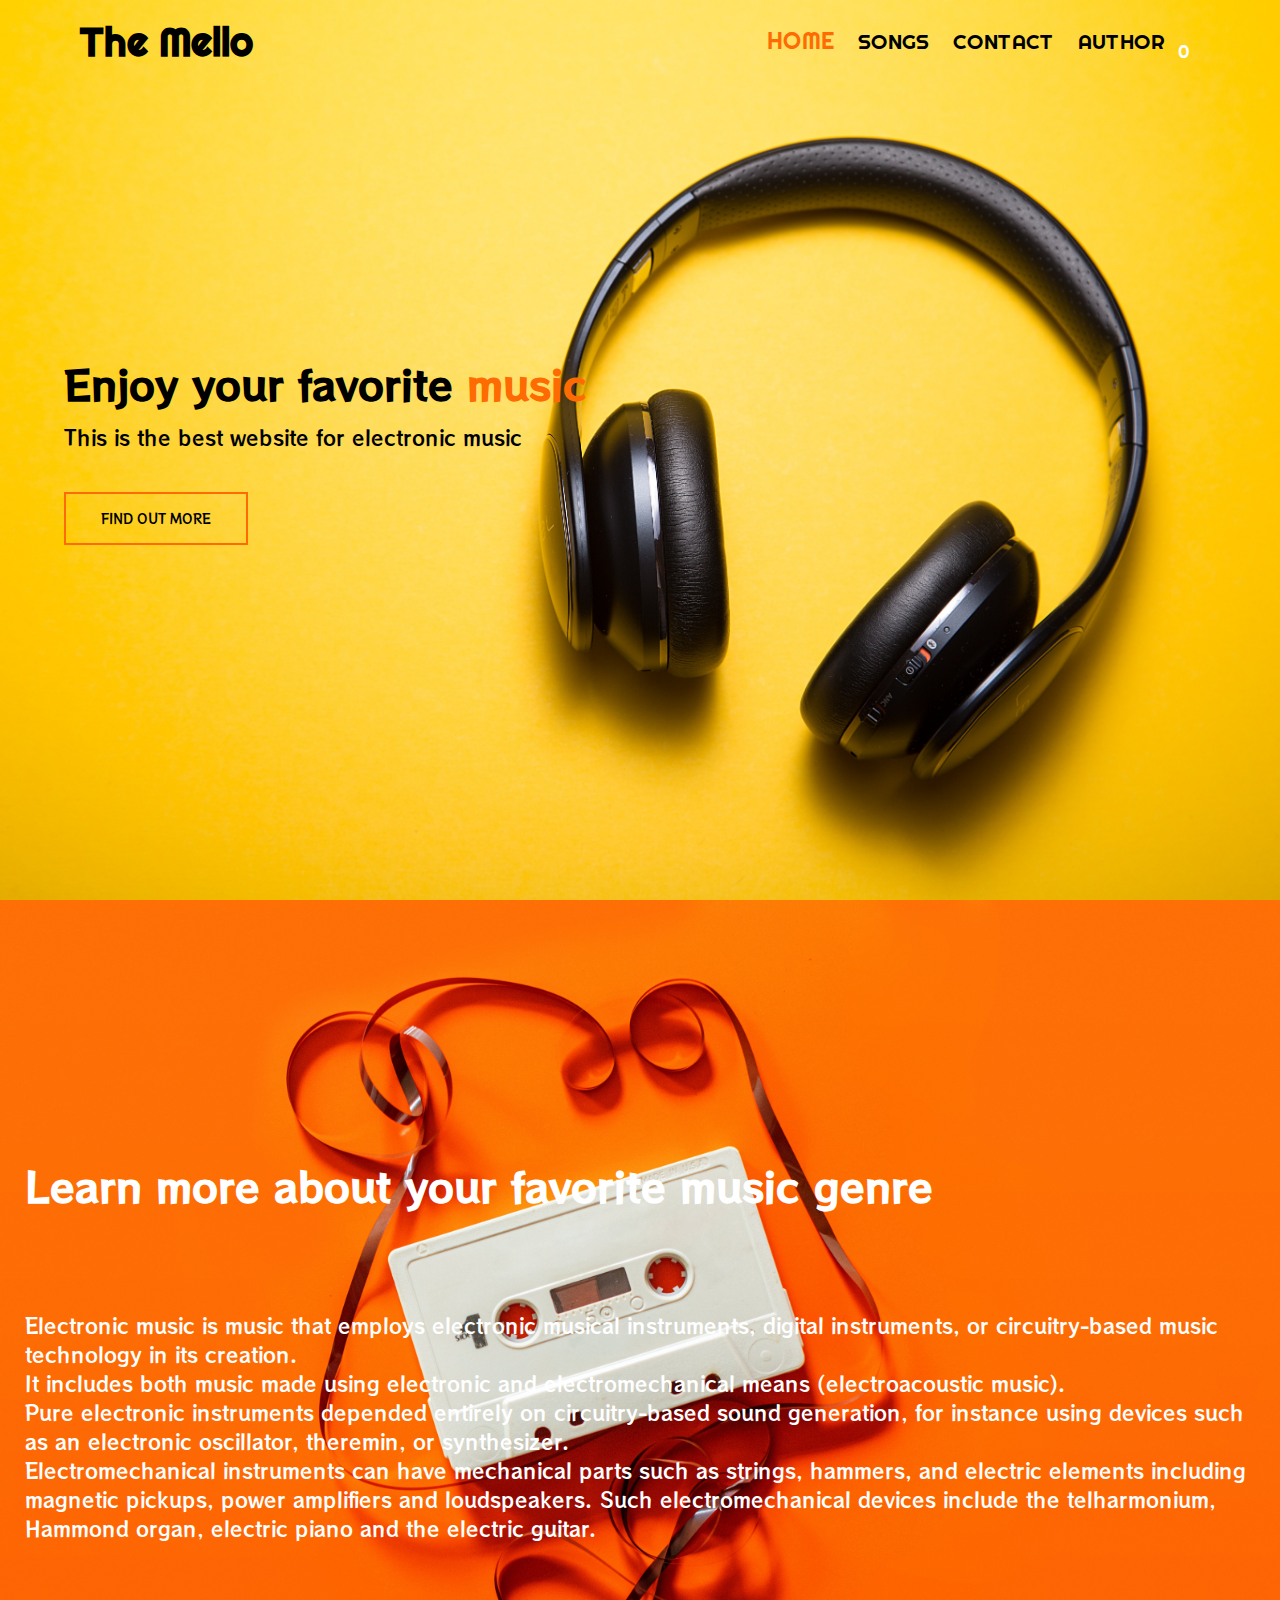
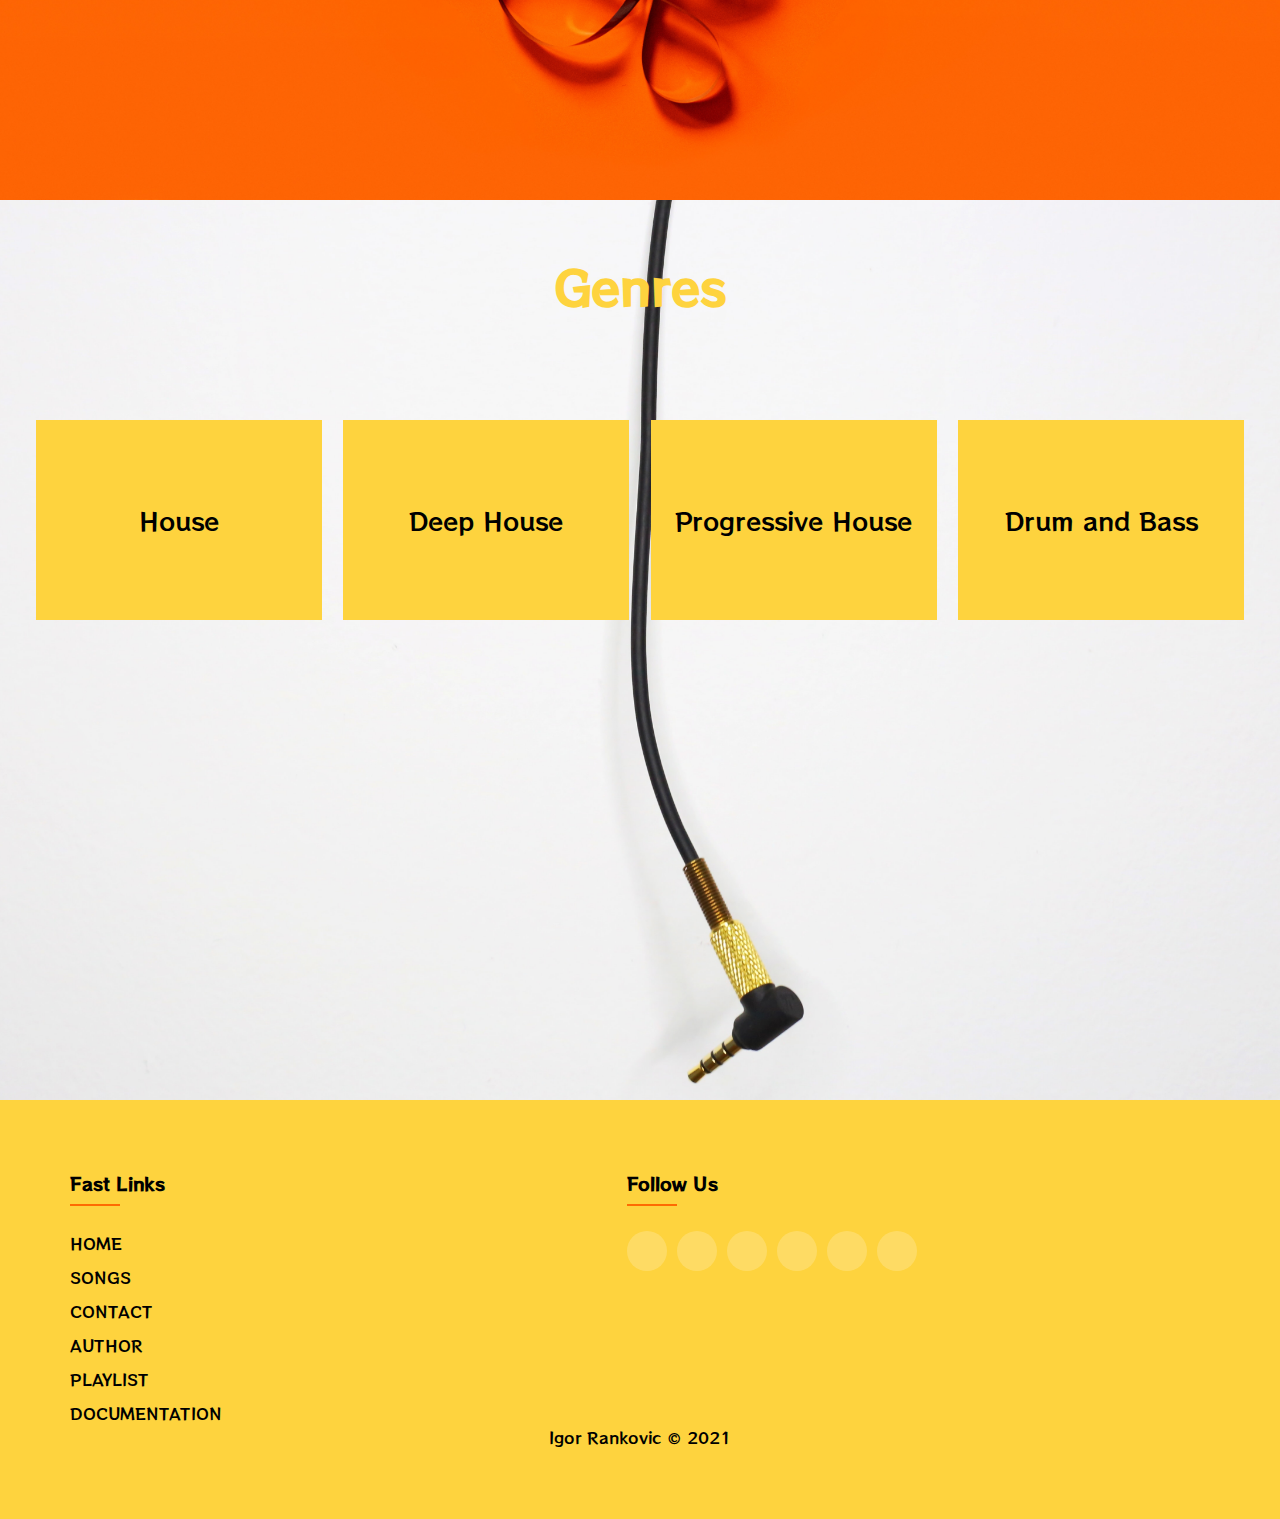
<file: index.html>
<!DOCTYPE html>
<html lang="en">
<head>
    <meta charset="UTF-8">
    <meta http-equiv="X-UA-Compatible" content="IE=edge">
    <meta name="viewport" content="width=device-width, initial-scale=1.0">
    <meta name="keywords" content="web design, web programming, visoka ict, igor rankovic, mello, music, genres">
    <meta name="description" content="Website about electronic music">
    <meta name="author" content="mailto:igor.rankovic.50.14@ict.edu.rs">
    <meta name="copyright" content="Igor Rankovic @ 2021." />
    <title>Mello | Home</title>
    <link rel="stylesheet" href="https://use.fontawesome.com/releases/v5.15.1/css/all.css" integrity="sha384-vp86vTRFVJgpjF9jiIGPEEqYqlDwgyBgEF109VFjmqGmIY/Y4HV4d3Gp2irVfcrp" crossorigin="anonymous">
    <link rel="preconnect" href="https://fonts.gstatic.com">
    <link rel="shortcut icon" href="assets/img/note.ico" type="image/x-icon">
    <link href="https://fonts.googleapis.com/css2?family=RocknRoll+One&display=swap" rel="stylesheet">
    <link rel="stylesheet" href="assets/css/style.css">
</head>
<body>
    <!-- Header starts -->
    <header class="header">
        <nav>
            <h1><a href="index.html"><i class="fas fa-headphones org"></i> The Mello</a></h1>
            <ul class="nav-links" id="navLinks">
                <!-- Dinamicki ispis navigacionog menija is json-a -->
            </ul>
            <div class="burger">
                <span class="line line1"></span>
                <span class="line line2"></span>
                <span class="line line3"></span>
            </div>
        </nav>
    </header>
    <!-- Header ends -->
    
    <main>
        <!-- Section cover starts -->
        <section class="cover">
            <div class="text-box">
                <h1>Enjoy your favorite <span class="org">music</span></h1>
                <p>This is the best website for electronic music</p>
                <a href="" class="find-btn">Find out more</a>
            </div>
        </section>
        <!-- Section cover ends -->

        <!-- Section about starts -->
        <section class="about background-img">
            <div class="container">
                <a href="" class="explore-btn"><h1>Learn more about your favorite music genre</h1></a><br><br><br><br>
                <p>Electronic music is music that employs electronic musical instruments, digital instruments, or circuitry-based music technology in its creation. </p>
                <p>It includes both music made using electronic and electromechanical means (electroacoustic music). </p>
                <p>Pure electronic instruments depended entirely on circuitry-based sound generation, for instance using devices such as an electronic oscillator, theremin, or synthesizer. </p>
                <p>Electromechanical instruments can have mechanical parts such as strings, hammers, and electric elements including magnetic pickups, power amplifiers and loudspeakers. 
                    Such electromechanical devices include the telharmonium, Hammond organ, electric piano and the electric guitar.</p>
            </div>
        </section>
        <!-- Section about ends -->

        <!-- Section genres starts -->
        <section class="genres background-img">
            <div class="container">
            <div class="naslov"><h1>Genres</h1></div>
               <div class="genres-wrapper">
                    <!-- Dinamicki ispis blokova sa nazivima zanrova iz json-a -->
               </div>
               <div class="genres-description">
                    <!-- Dinamicki ispis opisa zanrova iz json-a -->
                </div>
            </div>
        </section>
        <!-- Section genres ends -->
    </main>

    <!-- Footer starts -->
    <footer class="footer">
        <div class="wrapper">
            <div class="row">
                <div class="footer-col">
                    <h4>Fast links</h4>
                    <ul id="footer-nav">
                       <!-- Dinamicki ispis navigacionog menija is json-a -->
                    </ul>
                </div>
                <div class="footer-col">
                    <h4>Follow us</h4>
                    <ul class="social-links">
                        <!-- Dinamicki ispis menija iz json-a sa likovima ka socijalnim mrezama  -->
                    </ul>
                </div>
            </div>
        </div>
        <p>Igor Rankovic &copy; 2021</p>
    </footer>
    <!-- Footer ends -->
    <div class="back-to-top">
        <i class="fas fa-arrow-up"></i>
    </div>



    <script src="https://code.jquery.com/jquery-3.6.0.min.js" integrity="sha256-/xUj+3OJU5yExlq6GSYGSHk7tPXikynS7ogEvDej/m4=" crossorigin="anonymous"></script>
    <script src="assets/js/main.js"></script>
</body>
</html>
</file>
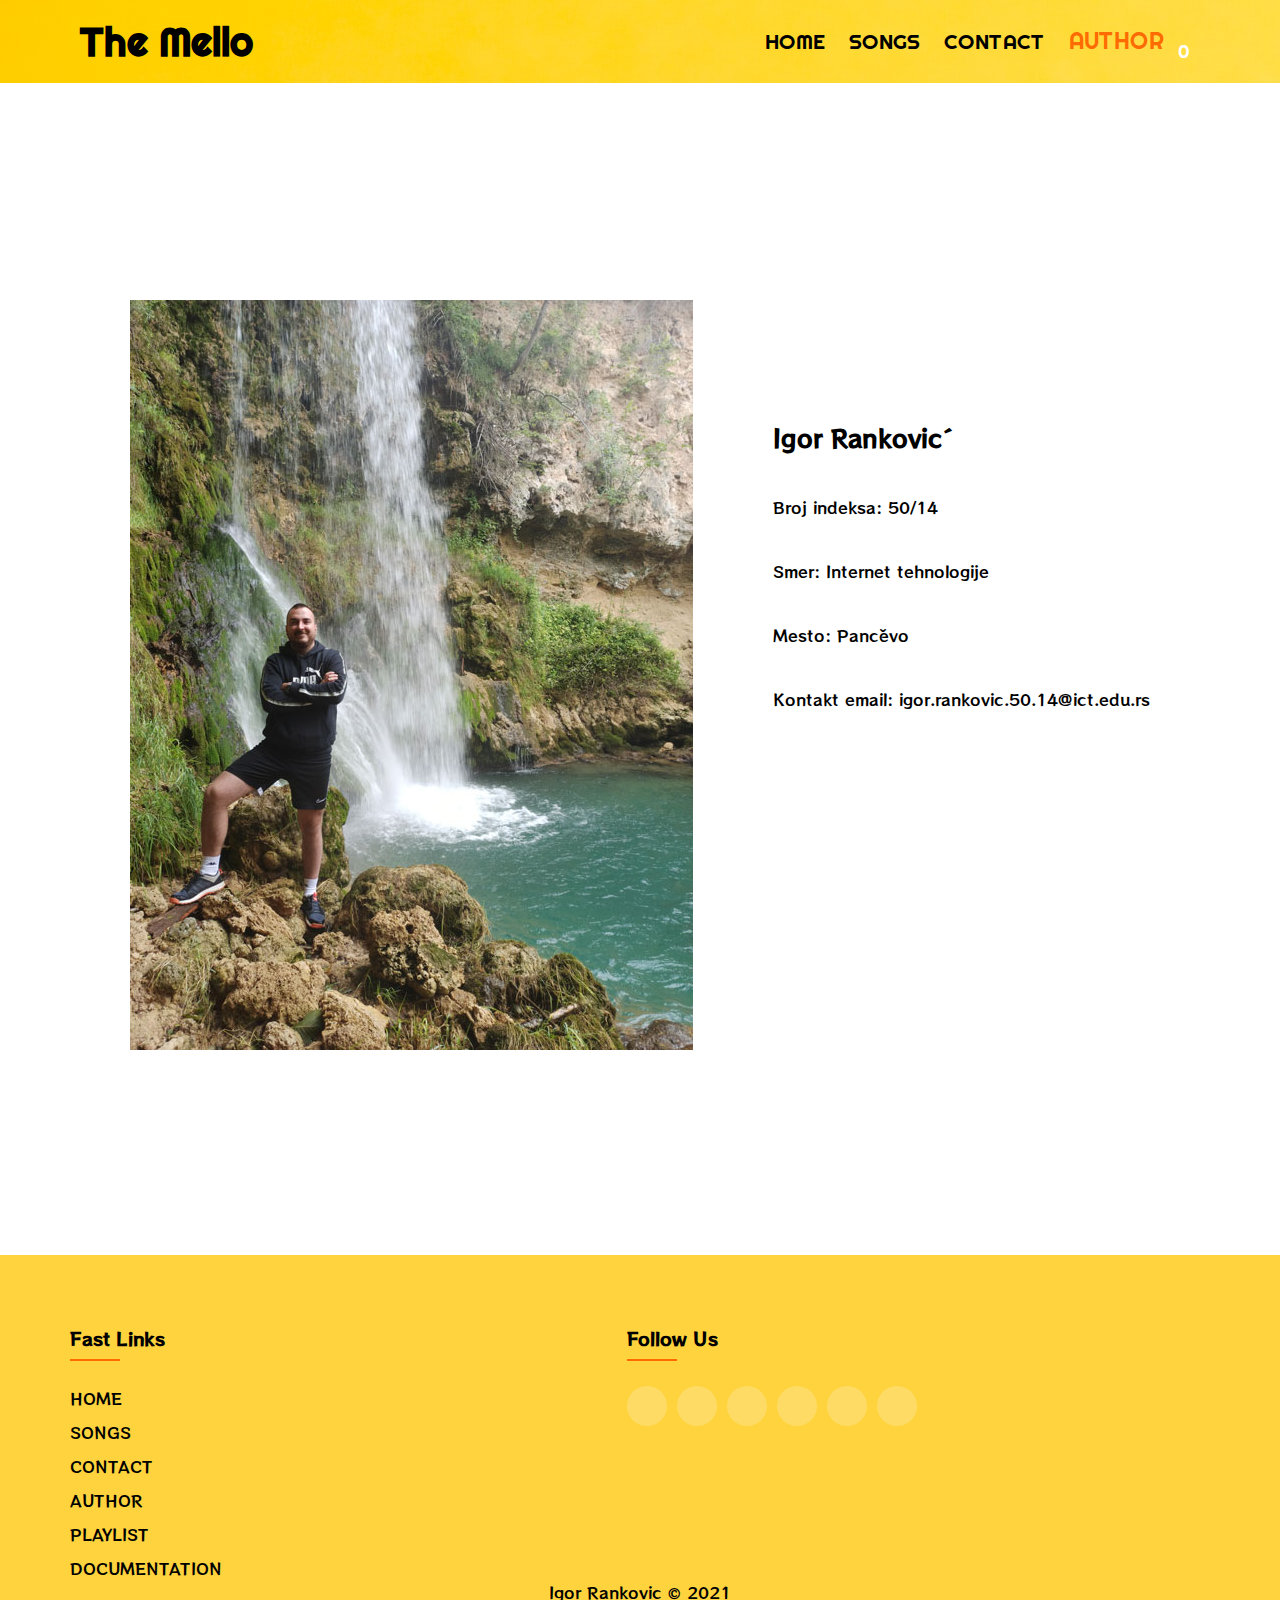
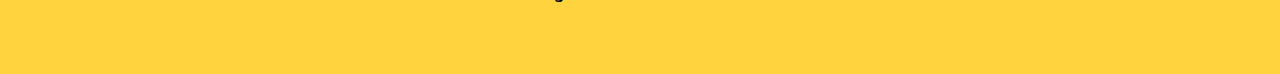
<file: author.html>
<!DOCTYPE html>
<html lang="en">
<head>
    <meta charset="UTF-8">
    <meta http-equiv="X-UA-Compatible" content="IE=edge">
    <meta name="keywords" content="visoka ict, igor rankovic, author, pancevo">
    <meta name="description" content="Igor Rankovic is junior developer in developing">
    <meta name="description" content="Contact us">
    <meta name="author" content="mailto:igor.rankovic.50.14@ict.edu.rs">
    <meta name="copyright" content="Igor Rankovic @ 2021." />
    <title>Mello | Author</title>
    <link rel="stylesheet" href="https://use.fontawesome.com/releases/v5.15.1/css/all.css" integrity="sha384-vp86vTRFVJgpjF9jiIGPEEqYqlDwgyBgEF109VFjmqGmIY/Y4HV4d3Gp2irVfcrp" crossorigin="anonymous">
    <link rel="preconnect" href="https://fonts.gstatic.com">
    <link rel="shortcut icon" href="assets/img/note.ico" type="image/x-icon">
    <link href="https://fonts.googleapis.com/css2?family=RocknRoll+One&display=swap" rel="stylesheet">
    <link rel="stylesheet" href="assets/css/style.css">
</head>
<body>
    <!-- Header starts -->
    <header class="header slika">
        <nav>
            <h1><a href="index.html"><i class="fas fa-headphones org"></i> The Mello</a></h1>
            <ul class="nav-links" id="navLinks">
               <!-- Dinamicki ispis navigacionog menija is json-a -->
            </ul>
            <div class="burger">
                <span class="line line1"></span>
                <span class="line line2"></span>
                <span class="line line3"></span>
            </div>
        </nav>
    </header>
    <!-- Header ends -->

    <main>
        <!-- Section author starts -->
        <section class="author container">
            <aside>
                <img src="assets/img/author.jpg" alt="author">
            </aside>
            <div class="about-author">
                <h2 class="pading">Igor Ranković</h2>
                <p class="pading">Broj indeksa: 50/14</p>
                <p class="pading">Smer: Internet tehnologije</p>
                <p class="pading">Mesto: Pančevo</p>
                <p class="pading">Kontakt email: igor.rankovic.50.14@ict.edu.rs</p>
            </div>
        </section>
        <!-- Section author ends -->
    </main>

    <!-- Footer starts -->
    <footer class="footer">
        <div class="wrapper">
            <div class="row">
                <div class="footer-col">
                    <h4>Fast links</h4>
                    <ul id="footer-nav">
                        <!-- Dinamicki ispis navigacionog menija is json-a -->
                    </ul>
                </div>
                <div class="footer-col">
                    <h4>Follow us</h4>
                    <ul class="social-links">
                        <!-- Dinamicki ispis menija iz json-a sa likovima ka socijalnim mrezama  -->
                    </ul>
                </div>
            </div>
        </div>
        <p>Igor Rankovic &copy; 2021</p>
    </footer>
    <!-- Footer ends -->
    <div class="back-to-top">
        <i class="fas fa-arrow-up"></i>
    </div>



    <script src="https://code.jquery.com/jquery-3.6.0.min.js" integrity="sha256-/xUj+3OJU5yExlq6GSYGSHk7tPXikynS7ogEvDej/m4=" crossorigin="anonymous"></script>
    <script src="assets/js/main.js"></script>
</body>
</html>
</file>
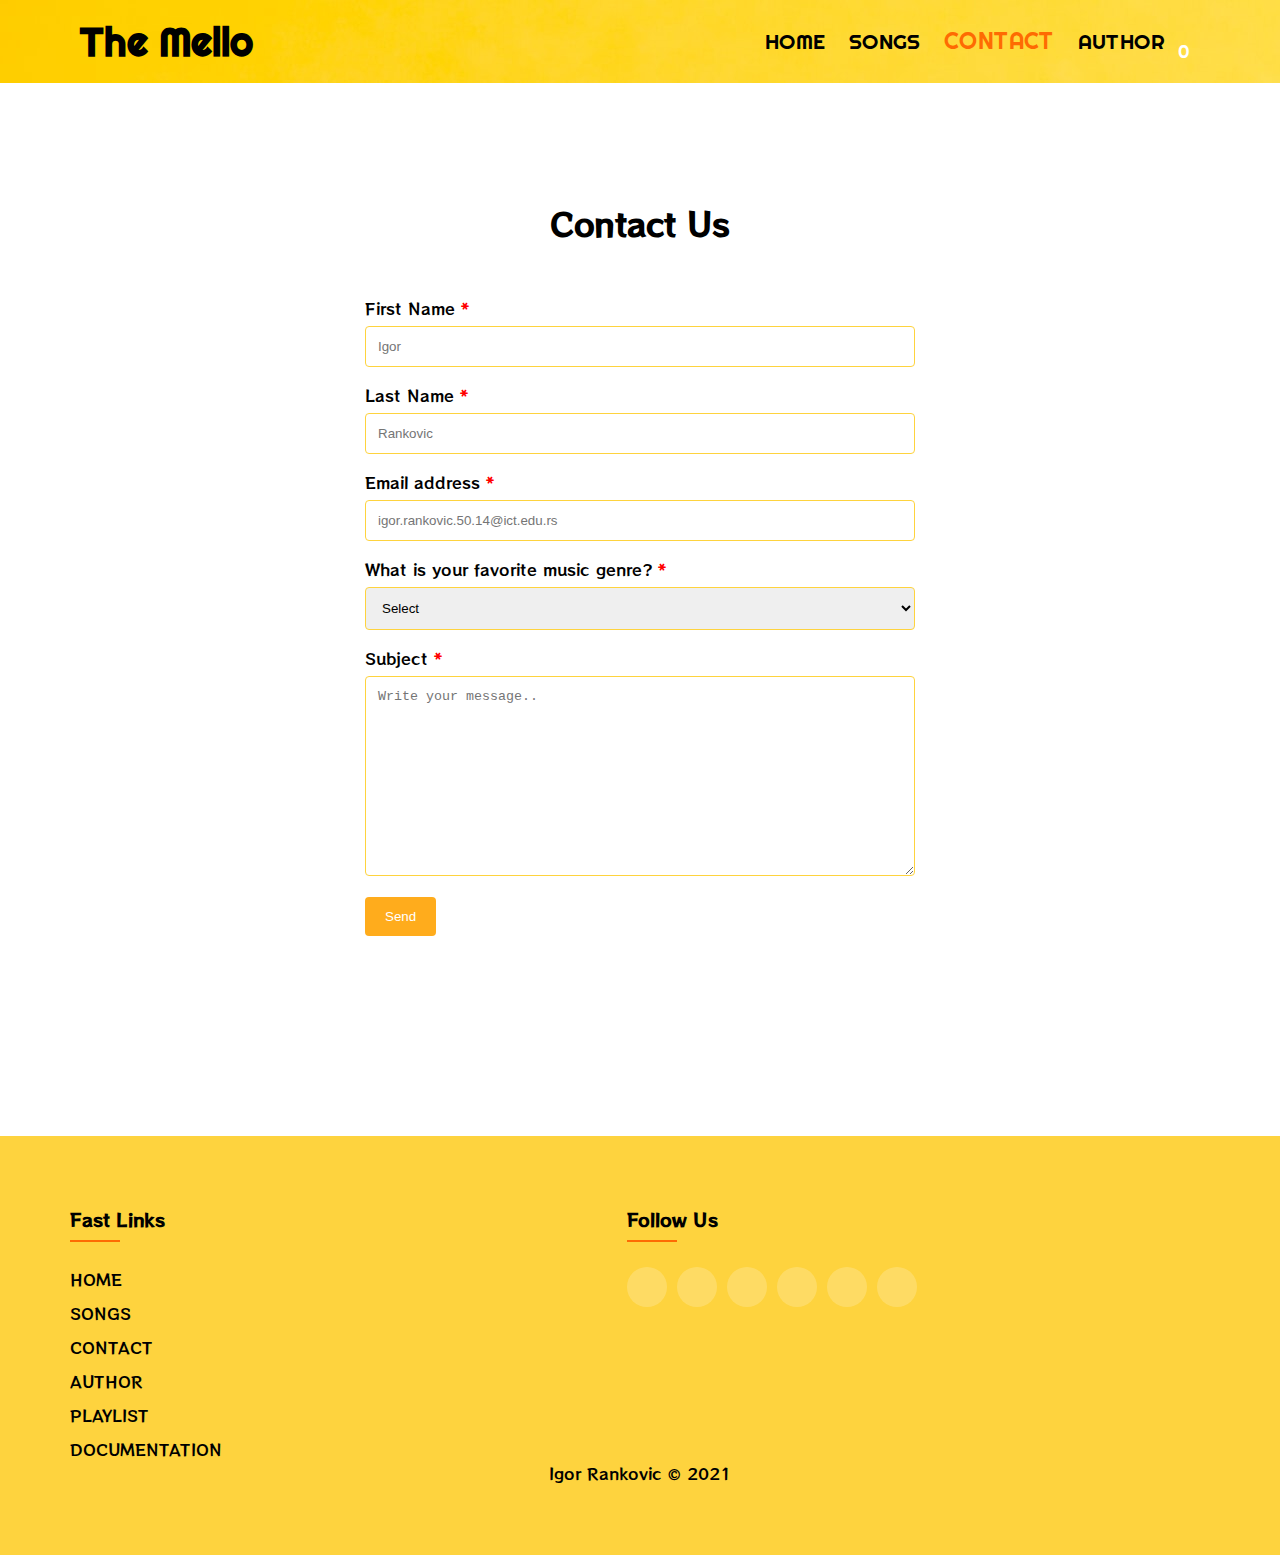
<file: contact.html>
<!DOCTYPE html>
<html lang="en">
<head>
    <meta charset="UTF-8">
    <meta http-equiv="X-UA-Compatible" content="IE=edge">
    <meta name="viewport" content="width=device-width, initial-scale=1.0">
    <meta name="keywords" content="contact, mello, email, igor rankovic">
    <meta name="description" content="Contact us">
    <meta name="author" content="mailto:igor.rankovic.50.14@ict.edu.rs">
    <meta name="copyright" content="Igor Rankovic @ 2021." />
    <title>Mello | Contact</title>
    <link rel="stylesheet" href="https://use.fontawesome.com/releases/v5.15.1/css/all.css" integrity="sha384-vp86vTRFVJgpjF9jiIGPEEqYqlDwgyBgEF109VFjmqGmIY/Y4HV4d3Gp2irVfcrp" crossorigin="anonymous">
    <link rel="preconnect" href="https://fonts.gstatic.com">
    <link rel="shortcut icon" href="assets/img/note.ico" type="image/x-icon">
    <link href="https://fonts.googleapis.com/css2?family=RocknRoll+One&display=swap" rel="stylesheet">
    <link rel="stylesheet" href="assets/css/style.css">
</head>
<body>
    <!-- Header starts -->
    <header class="header slika">
        <nav>
            <h1><a href="index.html"><i class="fas fa-headphones org"></i> The Mello</a></h1>
            <ul class="nav-links" id="navLinks">
                <!-- Dinamicki ispis navigacionog menija is json-a -->
            </ul>
            <div class="burger">
                <span class="line line1"></span>
                <span class="line line2"></span>
                <span class="line line3"></span>
            </div>
        </nav>
    </header>
    <!-- Header ends -->
    
    <main>
        <!-- Section contact starts -->
        <section class="contact">
            <h1>Contact Us</h1>
         <div class="container">
             <form action="">
           
               <label for="fname">First Name</label><span class="red"> *</span>
               <input type="text" id="tbIme" name="tbIme" placeholder="Igor">
           
               <label for="lname">Last Name</label><span class="red"> *</span>
               <input type="text" id="tbPrezime" name="tbPrezime" placeholder="Rankovic">
 
               <label for="lname">Email address</label><span class="red"> *</span>
               <input type="email" id="tbEmail" name="tbEmail" placeholder="igor.rankovic.50.14@ict.edu.rs">
           
               <label for="ddlAnketa">What is your favorite music genre?</label><span class="red"> *</span>
               <select id="ddlAnketa" name="anketa">
                 <option value="0">Select</option>
                 <option value="house">House</option>
                 <option value="deepHouse">Deep House</option>
                 <option value="progressive">Progressive House</option>
                 <option value="dnb">Drum and Bass</option>
               </select>
           
               <label for="taPoruka">Subject</label><span class="red"> *</span>
               <textarea id="taPoruka" name="poruka" placeholder="Write your message.."></textarea>
           
               <input type="button" id="btnSend" value="Send">
             </form>
             <span class="success hide">Your message has been send</span>
           </div> 
        </section>
        <!-- Section contact ends -->
    </main>

    <!-- Footer starts -->
    <footer class="footer">
        <div class="wrapper">
            <div class="row">
                <div class="footer-col">
                    <h4>Fast links</h4>
                    <ul id="footer-nav">
                        <!-- Dinamicki ispis navigacionog menija is json-a -->
                    </ul>
                </div>
                <div class="footer-col">
                    <h4>Follow us</h4>
                    <ul class="social-links">
                        <!-- Dinamicki ispis menija iz json-a sa likovima ka socijalnim mrezama  -->
                    </ul>
                </div>
            </div>
        </div>
        <p>Igor Rankovic &copy; 2021</p>
    </footer>
    <!-- Footer ends -->
    <div class="back-to-top">
        <i class="fas fa-arrow-up"></i>
    </div>



    <script src="https://code.jquery.com/jquery-3.6.0.min.js" integrity="sha256-/xUj+3OJU5yExlq6GSYGSHk7tPXikynS7ogEvDej/m4=" crossorigin="anonymous"></script>
    <script src="assets/js/main.js"></script>
</body>
</html>
</file>
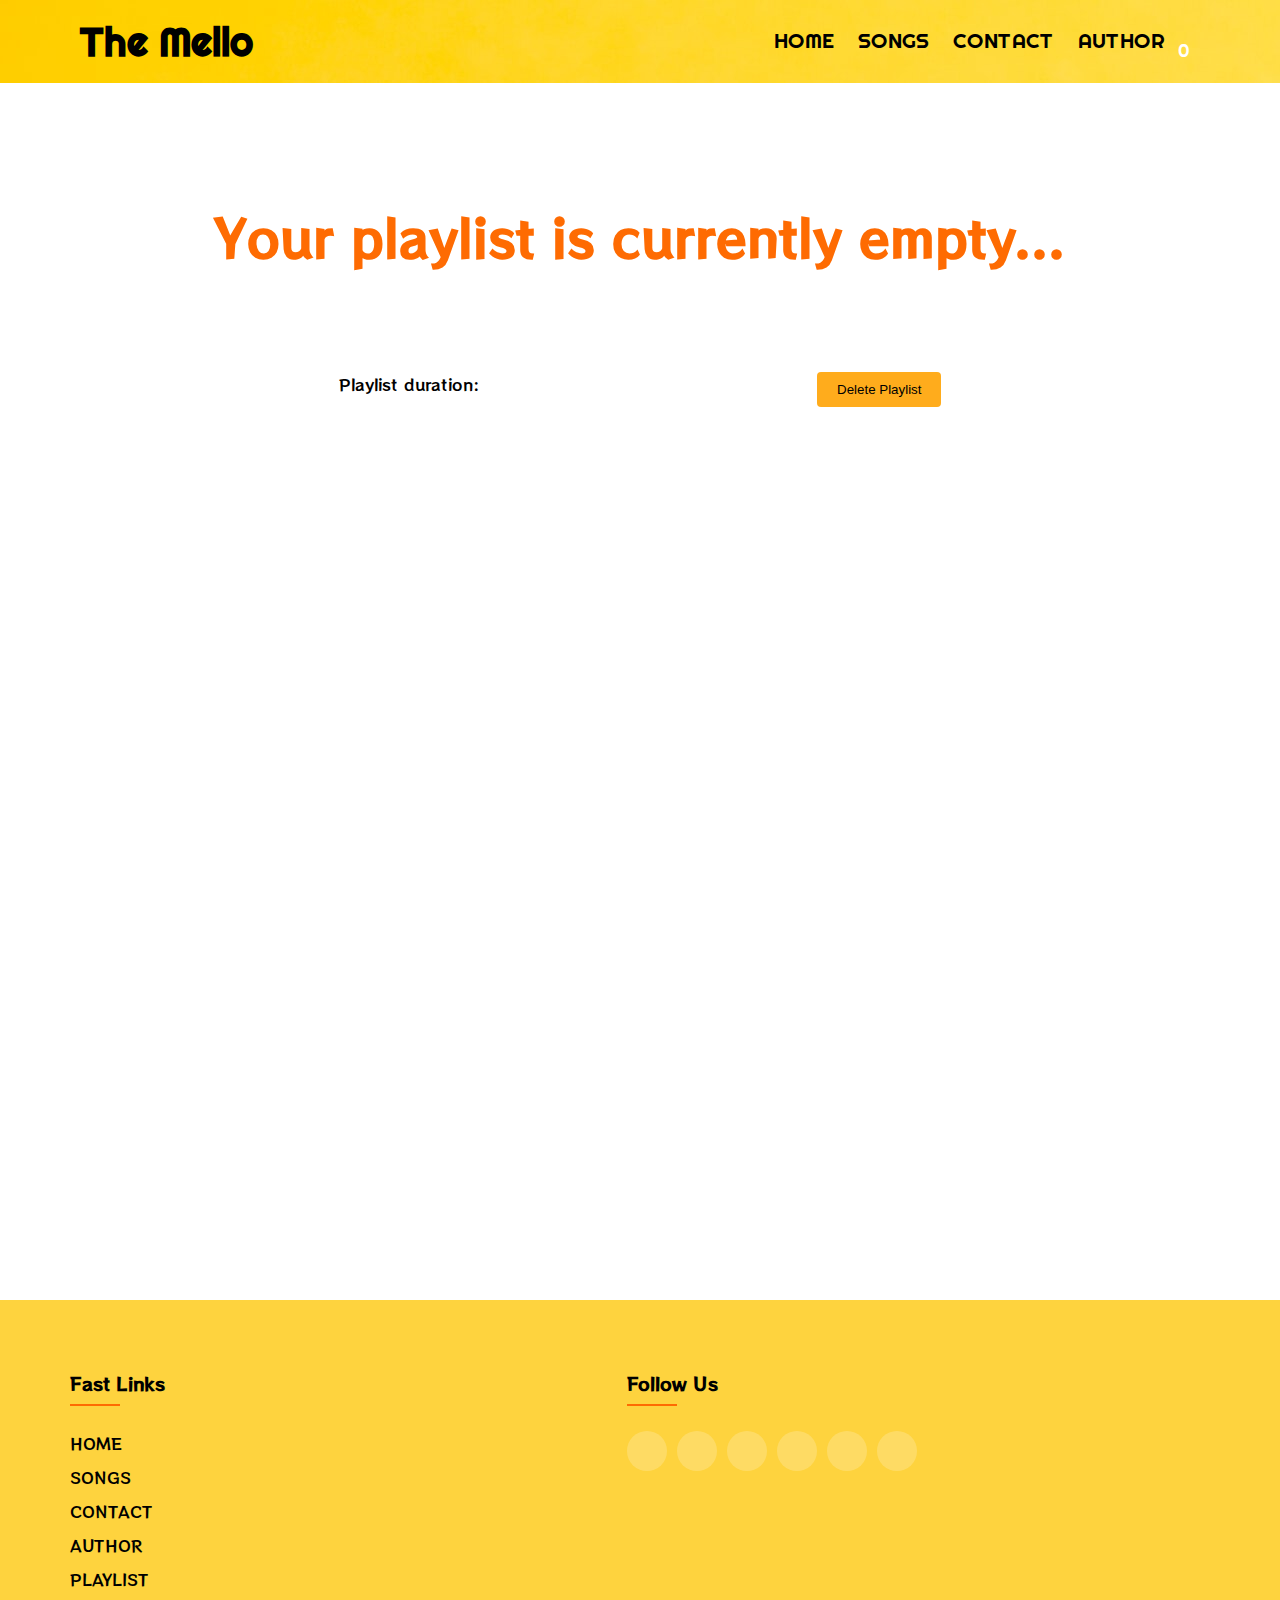
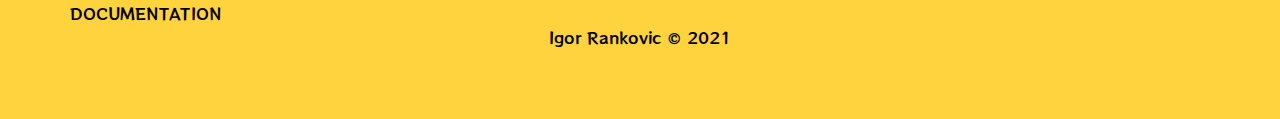
<file: playlist.html>
<!DOCTYPE html>
<html lang="en">
<head>
    <meta charset="UTF-8">
    <meta http-equiv="X-UA-Compatible" content="IE=edge">
    <meta name="keywords" content="music, play, playlist, the mello, songs, enjoy">
    <meta name="description" content="Enjoy in your favorite playlist">
    <meta name="author" content="mailto:igor.rankovic.50.14@ict.edu.rs">
    <meta name="copyright" content="Igor Rankovic @ 2021." />
    <title>Mello | Playlist</title>
    <link rel="stylesheet" href="https://use.fontawesome.com/releases/v5.15.1/css/all.css" integrity="sha384-vp86vTRFVJgpjF9jiIGPEEqYqlDwgyBgEF109VFjmqGmIY/Y4HV4d3Gp2irVfcrp" crossorigin="anonymous">
    <link rel="preconnect" href="https://fonts.gstatic.com">
    <link rel="shortcut icon" href="assets/img/note.ico" type="image/x-icon">
    <link href="https://fonts.googleapis.com/css2?family=RocknRoll+One&display=swap" rel="stylesheet">
    <link rel="stylesheet" href="assets/css/style.css">
</head>
<body>
    <!-- Header starts -->
    <header class="header slika">
        <nav>
            <h1><a href="index.html"><i class="fas fa-headphones org"></i> The Mello</a></h1>
            <ul class="nav-links" id="navLinks">
                <!-- Dinamicki ispis navigacionog menija is json-a -->
            </ul>
            <div class="burger">
                <span class="line line1"></span>
                <span class="line line2"></span>
                <span class="line line3"></span>
            </div>
        </nav>
    </header>
    <!-- Header ends -->
    
    <main>
        <!-- Section playlist starts -->
        <section class="playlist container">
            <div class="headline">
                
            </div>
            <div class="duration">
                <p>Playlist duration: <span id="dur"></span> </p>
                <input type="button" id="delete-playlist" value="Delete Playlist">
            </div>
            <ul id="playlist">
               <!-- Dinamicki ispis pesama iz LocalStorage-a koje su izabrane na stranici songs.html -->
            </ul>
            </div>
        </section>
        <!-- Section playlist ends -->
    </main>

    <!-- Footer starts -->
    <footer class="footer">
        <div class="wrapper">
            <div class="row">
                <div class="footer-col">
                    <h4>Fast links</h4>
                    <ul id="footer-nav">
                        <!-- Dinamicki ispis navigacionog menija is json-a -->
                    </ul>
                </div>
                <div class="footer-col">
                    <h4>Follow us</h4>
                    <ul class="social-links">
                       <!-- Dinamicki ispis menija iz json-a sa likovima ka socijalnim mrezama  -->
                    </ul>
                </div>
            </div>
        </div>
        <p>Igor Rankovic &copy; 2021</p>
    </footer>
    <!-- Footer ends -->
    <div class="back-to-top">
        <i class="fas fa-arrow-up"></i>
    </div>



    <script src="https://code.jquery.com/jquery-3.6.0.min.js" integrity="sha256-/xUj+3OJU5yExlq6GSYGSHk7tPXikynS7ogEvDej/m4=" crossorigin="anonymous"></script>
    <script src="assets/js/main.js"></script>
</body>
</html>
</file>
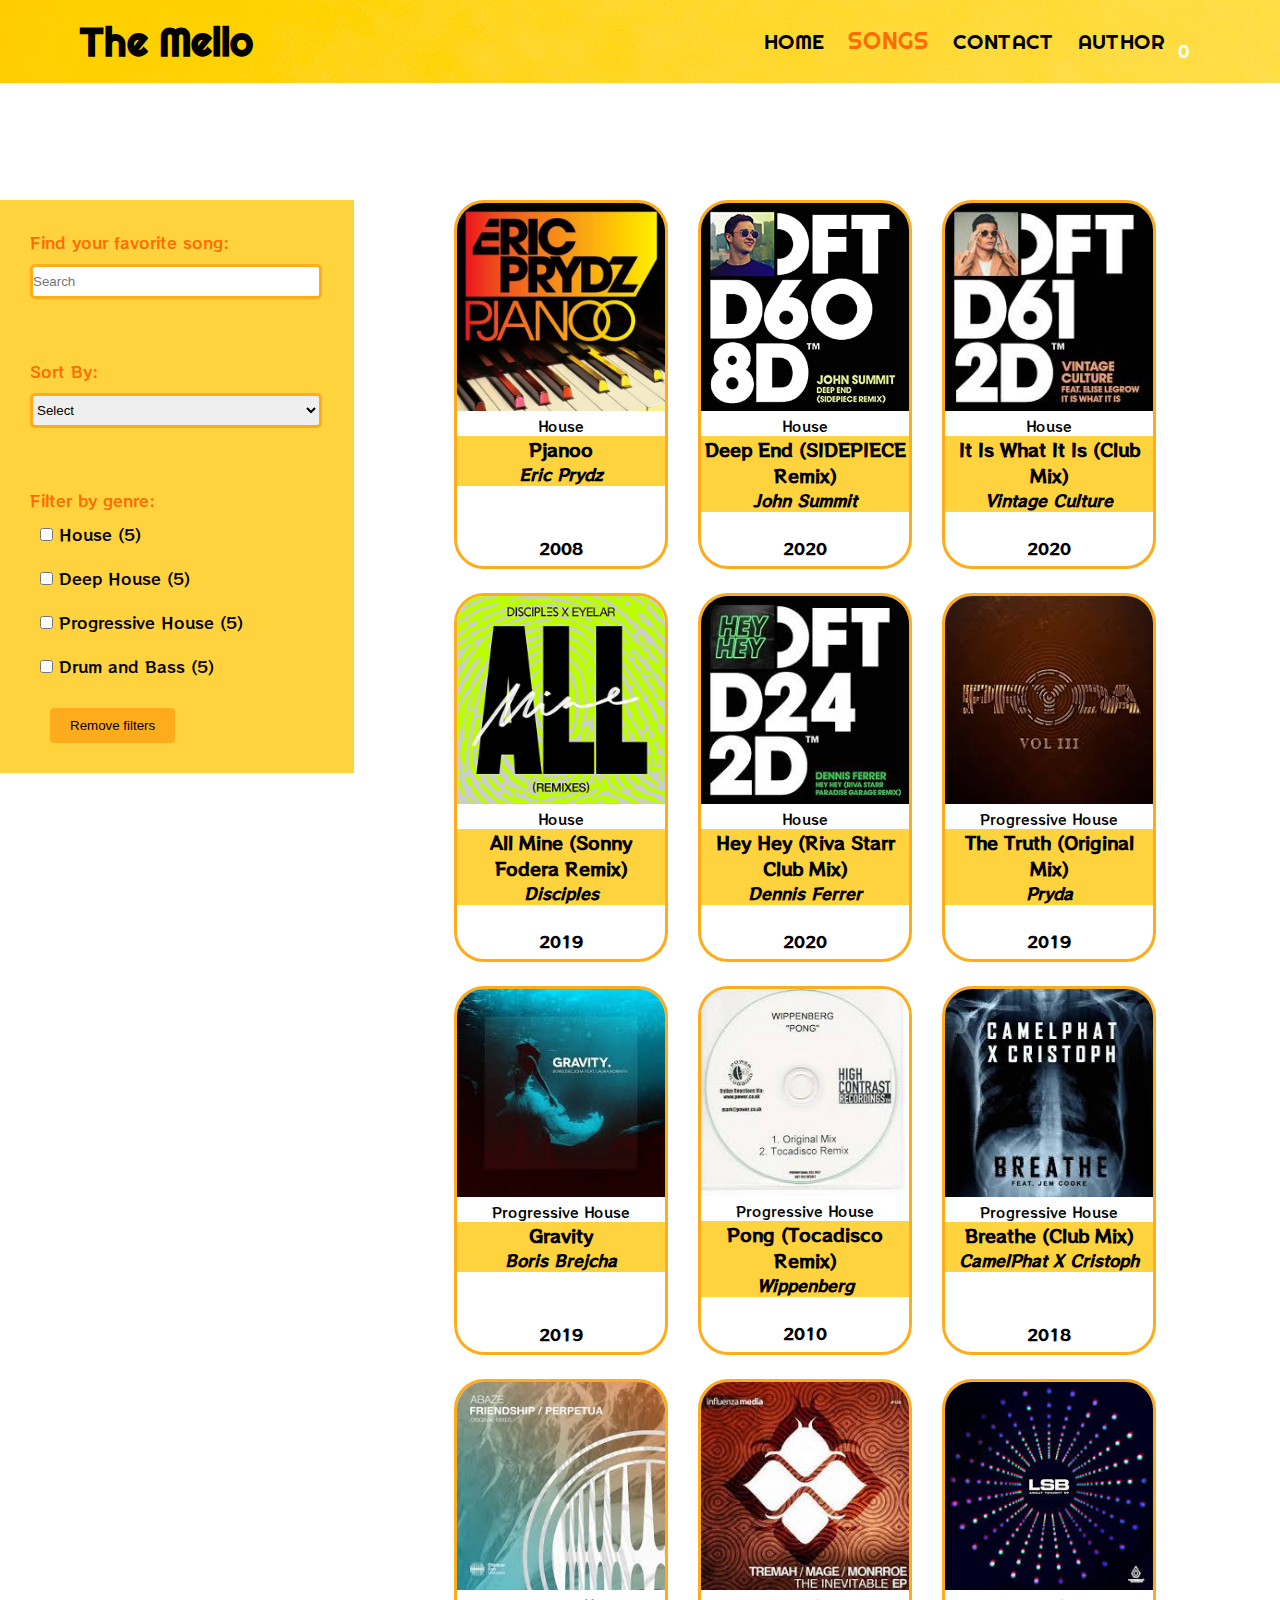
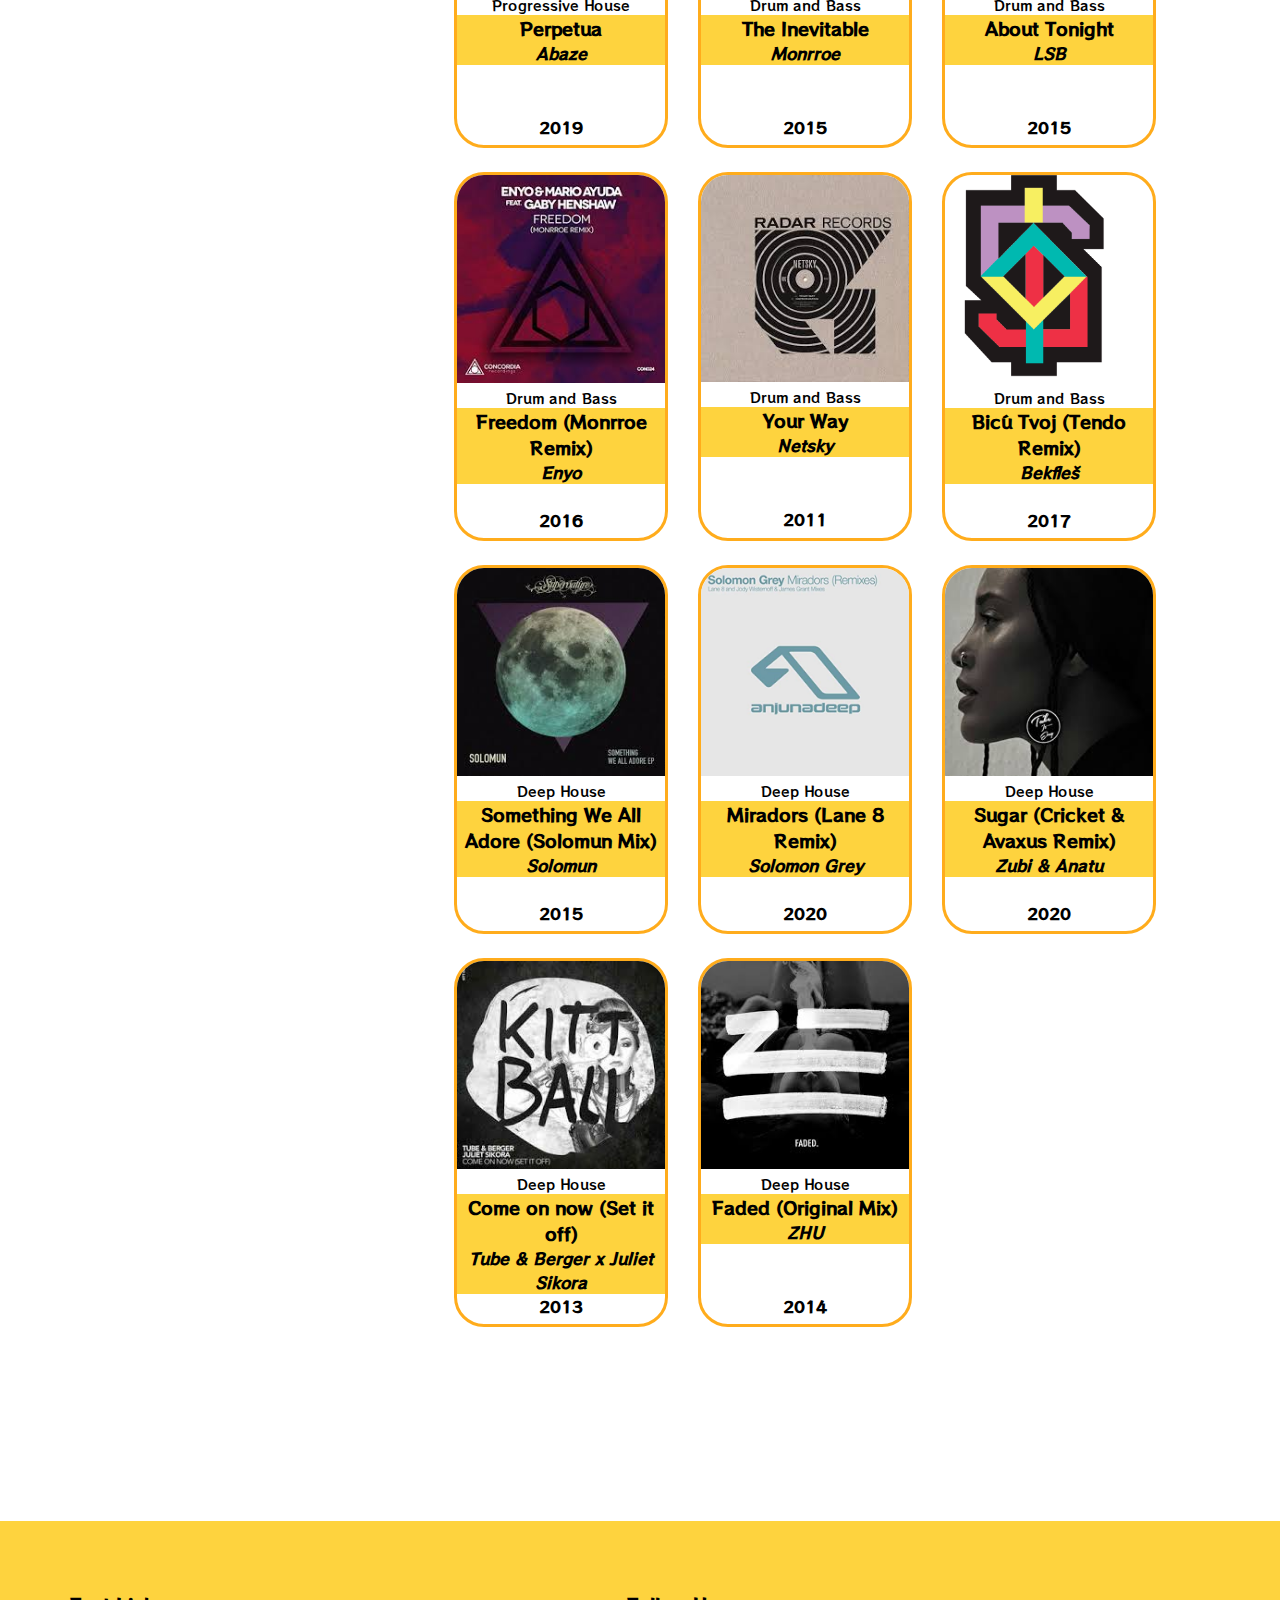
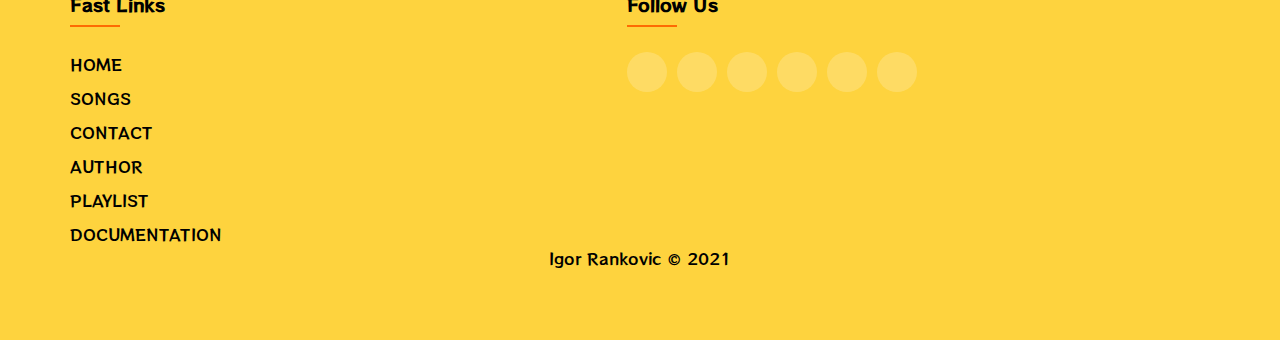
<file: songs.html>
<!DOCTYPE html>
<html lang="en">
<head>
    <meta charset="UTF-8">
    <meta http-equiv="X-UA-Compatible" content="IE=edge">
    <meta name="viewport" content="width=device-width, initial-scale=1.0">
    <meta name="keywords" content="web design, web programming, visoka ict, igor rankovic, mello, music, genres, songs, eric prydz, solomun, zhu, disciples, boris brejcha, tocadsco, bekfles">
    <meta name="description" content="We are providing some of the greatest music songs. Create your own playlist.">
    <meta name="author" content="mailto:igor.rankovic.50.14@ict.edu.rs">
    <meta name="copyright" content="Igor Rankovic @ 2021." />
    <title>Mello | Songs</title>
    <link rel="stylesheet" href="https://use.fontawesome.com/releases/v5.15.1/css/all.css" integrity="sha384-vp86vTRFVJgpjF9jiIGPEEqYqlDwgyBgEF109VFjmqGmIY/Y4HV4d3Gp2irVfcrp" crossorigin="anonymous">
    <link rel="preconnect" href="https://fonts.gstatic.com">
    <link rel="shortcut icon" href="assets/img/note.ico" type="image/x-icon">
    <link href="https://fonts.googleapis.com/css2?family=RocknRoll+One&display=swap" rel="stylesheet">
    <link rel="stylesheet" href="assets/css/style.css">
</head>
<body>
    <!-- Header starts -->
    <header class="header slika">
        <nav>
            <h1><a href="index.html"><i class="fas fa-headphones org"></i> The Mello</a></h1>
            <ul class="nav-links" id="navLinks">
                <!-- Dinamicki ispis navigacionog menija is json-a -->
            </ul>
            <div class="burger">
                <span class="line line1"></span>
                <span class="line line2"></span>
                <span class="line line3"></span>
            </div>
        </nav>
    </header>
    <!-- Header ends -->

    <main>
        <!-- Section songs starts -->
        <section class="songs-wrapper container">
            <aside class="left">
                 <div class="search-songs fs-box">
                     <label for="pretraga" class="bord">Find your favorite song:</label>
                     <input type="search" name="pretraga" id="pretraga" class="input-songs" placeholder="Search">
                 </div>
                 <div class="select-sort fs-box">
                     <label for="sort" class="bord">Sort By:</label><br>
                     <select name="sort" id="sort" class="input-songs">
                         <option value="0">Select</option>
                         <option value="nameAsc">Name A-Z</option>
                         <option value="nameDesc">Name Z-A</option>
                         <option value="dateAsc">Release Date - Oldest</option>
                         <option value="dateDesc">Release Date - Newest</option>
                     </select>
                 </div>
                 <div class="filter-genres fs-box">
                     <label for="filter-chb" class="bord">Filter by genre:</label>
                     <ul class="filter-chb">
                        <!-- Dinamicki ispis checkbox liste sa nazivima zanrova i brojem pesama za taj zanr iz json-a -->
                     </ul>
                     <input type="button" value="Remove filters" id="clear-ls">
                 </div>
            </aside>
            <div class="songs-container">
                <!-- Dinamicki ispis pesama iz json-a -->
            </div>
        </section>
        <!-- Section songs ends -->
     </main>

    <!-- Footer starts -->
    <footer class="footer">
        <div class="wrapper">
            <div class="row">
                <div class="footer-col">
                    <h4>Fast links</h4>
                    <ul id="footer-nav">
                       <!-- Dinamicki ispis navigacionog menija is json-a -->
                    </ul>
                </div>
                <div class="footer-col">
                    <h4>Follow us</h4>
                    <ul class="social-links">
                        <!-- Dinamicki ispis menija iz json-a sa likovima ka socijalnim mrezama  -->
                    </ul>
                </div>
            </div>
        </div>
        <p>Igor Rankovic &copy; 2021</p>
    </footer>
    <!-- Footer ends -->
    <div class="back-to-top">
        <i class="fas fa-arrow-up"></i>
    </div>



    <script src="https://code.jquery.com/jquery-3.6.0.min.js" integrity="sha256-/xUj+3OJU5yExlq6GSYGSHk7tPXikynS7ogEvDej/m4=" crossorigin="anonymous"></script>
    <script src="assets/js/main.js"></script>
</body>
</html>
</file>
<file: assets/css/style.css>
@import url('https://fonts.googleapis.com/css2?family=Kaushan+Script&family=Permanent+Marker&family=Righteous&display=swap');
/* Global */
*{
    margin: 0;
    padding: 0;
}
html {
    overflow-x: hidden;
}
body{
    overflow-x: hidden;
    color: #000;
    font-family: 'RocknRoll One', sans-serif;
}
a{
    text-decoration: none;
    color: #000;
}
.slika{
    background-image: url("../img/music.jpg");
}
.active{
    color: #FE6B02;
    font-size: 23px;
}
.hide{
    display: none;
}
.sakrij{
    visibility: hidden;
    display: none;
}
.ok{
    border: 2px #13e047 solid !important;
    background: #c0eccb;
}
.error{
    /* background-color: #fcb8b8; */
    border: 2px #ff1c1c solid !important;
    background-color: #ffe6e6;
}
.red{
    color: #ff1c1c;
}
.org{
    color: #FE6B02;
}
/* Header */
.header{
    position: absolute;
    top: 0;
    left: 0;
    width: 100%;
    z-index: 100;
}
nav{
    display: flex;
    padding: 1rem 5rem;
    justify-content: space-between;
    align-items: center;
    font-family: 'Righteous', cursive;
}
nav h1{
    font-size: 2.5rem;
}
.nav-links li{
    list-style: none;
    display: inline-block;
    padding: 8px 12px;
    position: relative;
    font-size: 1.3rem;
}
.nav-links li a::after{
    content: "";
    width: 0%;
    height: 2.5px;
    background: #FE6B02;
    display: block;
    margin: auto;
    transition: 0.5s;
}
.nav-links li a:hover::after{
    width: 100%;
}
.burger{
    display: none;
}
#broj{
    position: absolute;
    top: 10px;
    right: 10px;
    font-size: 18px;
    color: #ffffff;
    font-weight: 400;
}
/* Cover section*/
.cover {
    position: relative;
    display: flex;
    align-items: center;
    justify-content: center;
    height: 100vh;
    background-image: url("../img/music.jpg");
    background-position: center;
    background-size: cover;
}
.text-box{
    position: relative;
    z-index: 1;
    max-width: 90%;
    width: 100%;
    margin: 0 auto;
}
.text-box h1{
    font-size: 40px;
}
.text-box p{
    margin: 10px 0 40px;
    font-size: 20px;
}
.find-btn{
    display: inline-block;
    text-decoration: none;
    color: #000;
    border: 2px solid #FE6B02;
    padding: 15px 35px;
    font-size: 13px;
    background: transparent;
    position: relative;
    cursor: pointer;
    text-transform: uppercase;
}
.find-btn:hover{
    background: #FE6B02;
    color: #fff;
    transition: 0.5s;
    transition-duration: 1s;
}
/* About section*/
.about{
    background-image: url("../img/music1.jpg");
    color: #fff;
    height: 100vh;
    display: flex;
    background-position: center;
    background-size: cover;
    align-items: center;
}
.about h1{
    font-size: 40px;
    color: #fff;
}
.about p{
    font-size: 20px;
}
.container{
    padding: 0 25px;
    justify-content: center;
}
/* Genres section */
.genres{
    background-image: url("../img/wire.jpg"); 
    background-position: center;
    background-size: cover;
    align-items: center;
    height: 100vh;
}
.genres-wrapper{
    display: flex;
    justify-content: space-around;
    margin: 100px 0;
}
.card{
    width: 20%;
    display: inline-block;
    padding: 0 20px;
    height: 200px;
    position: relative;
    background: #FED33E;
    display: flex;
    justify-content: center;
    align-items: center;
    text-align: center;
    font-size: 25px;
}
.card:hover{
    cursor: pointer;
    color: #fff;
    width: 26%;
    box-shadow: 0 0 20px 0px rgba(0, 0, 0, 0.2);
    transition: 0.4s;
}
.naslov{
    text-align: center;
    color: #FED33E;
    font-size: 1.5rem;
    padding-top: 50px;
}
.genres-description{
    text-align: center;
    background: #333;
    color: #FED33E;
    margin: 3em 0;
    opacity: 0.9;
    font-size: 20px;
}
/* Footer */
footer p{
    text-align: center;
}
.wrapper{
	max-width: 1170px;
	margin:auto;
}
.row{
	display: flex;
	flex-wrap: wrap;
}
ul{
	list-style: none;
}
.footer{
	background-color: #FED33E;
    padding: 70px 0;
}
.footer-col{
   width: 45%;
   padding: 0 15px;
}
.footer-col h4{
	font-size: 18px;
	color: #000;
	text-transform: capitalize;
	margin-bottom: 35px;
	font-weight: 700;
	position: relative;
}
.footer-col h4::before{
	content: '';
	position: absolute;
	left:0;
	bottom: -10px;
	background-color: #FE6B02;
	height: 2px;
	box-sizing: border-box;
	width: 50px;
}
.footer-col ul li:not(:last-child){
	margin-bottom: 10px;
}
.footer-col ul li a{
	font-size: 16px;
	text-transform: capitalize;
	color: #fff;
	text-decoration: none;
	font-weight: 300;
	color: #000;
	display: block;
	transition: all 0.3s ease;
}
.footer-col ul li a:hover{
	color: #ffffff;
	padding-left: 8px;
}
.footer-col .social-links a{
	display: inline-block;
	height: 40px;
	width: 40px;
	background-color: rgba(255,255,255,0.2);
	margin:0 10px 10px 0;
	text-align: center;
	line-height: 40px;
	border-radius: 50%;
	color: #000;
	transition: all 0.5s ease;
}
.footer-col .social-links a:hover{
	color: #24262b;
	background-color: #ffffff;
}
.back-to-top{
    width: 80px;
    height: 80px;
    font-size: 80px;
    position: fixed;
    right: 30px;
    bottom: 50px;
}
/* Songs */
.songs-wrapper{
    display: flex;
    padding: 100px 0;
}
aside{
    padding-top: 100px;
    width: 30%;
    margin-right: 100px;
}
.songs-container{
    width: 70%;
    padding: 100px 0;
}
.src-err{
    font-size: 20px;
    color: red;
}
.songs-container ul {
    display: flex;
    flex-wrap: wrap; 
    margin: -15px -15px;
}
.songs-container ul li {
    max-width: 25%;
    width: 100%;
    padding: 15px 15px;
}
.bord{
    color: #FE6B02;
}
.input-songs{
    height: 35px;
    border-radius: 5px;
    outline: none;
    border: 3px #ffac1c solid;
    margin-top: 10px;
    width: 90%;
}
.filter-genres ul li{
    padding: 10px;
}
#clear-ls{
    background-color: #ffac1c;
    color: #000;
    margin: 20px 0 0 20px;
    padding: 10px 20px;
    border: none;
    border-radius: 4px;
    cursor: pointer;
}
#clear-ls:hover{
    background-color: #ed9e15;
}
.song-card{
    border: 3px solid #ffac1c;
    border-radius: 30px;
    height: 100%;
}
.song-card img{
    width: 100%;
    border-radius: 27px 27px 0 0;
}
.song-card:hover{
    box-shadow: 0 8px 16px 0 rgba(0,0,0,0.2);
}
.song-card h2, .song-card h3, .song-card p{
    text-align: center;
}
.song-card h2{
    font-size: 18px;
    background: #FED33E;
}
.song-card h3{
    font-size: 16px;
    background: #FED33E;
    font-style: italic;
}
.song-card p:first-of-type{
    font-size: 14px;
    font-weight: 300;
}
.song-card p i{
    font-size: 25px;
}
.song-card p i:hover{
    font-size: 23px;
    color: #ff1c1c;
}
.song-card i{
    color:coral;
    cursor: pointer;
    font-size: 20px;
}
.full-name{
    height: 100px;
}
.fs-box{
    padding: 30px 0;
    background: #FED33E;
    padding-left: 30px;
}
#info-pop-up{
    border: 3px #FE6B02 solid;
    position: fixed;
    left: 50%;
    top: 50%;
    transform: translate(-50%, -50%);
    width: 320px;
    display: flex;
    flex-direction: column;
    align-items: center;
    background-color: #fff;
    color: #000;
    text-align: center;
    border-radius: 20px;
    padding: 30px 30px 70px;
}
.close{
    background-color: #ed6755;
    border: none;
    border-radius: 5px;
    width: 200px;
    margin-top: 50px;
    padding: 14px;
    font-size: 16px;
    color: white;
    box-shadow: 0px 6px 18px -5px rgba(237, 103, 85, 1);
}
/* Contact */
.contact h1{
    text-align: center;
    margin-bottom: 50px;
}
.contact input[type=text], .contact [type=email], .contact select, .contact textarea {
    width: 100%; 
    padding: 12px; 
    border: 1px solid #FED33E; 
    border-radius: 4px; 
    box-sizing: border-box; 
    margin-top: 6px; 
    margin-bottom: 16px; 
    resize: vertical;
}
.contact input[type=button] {
    background-color: #ffac1c;
    color: white;
    padding: 12px 20px;
    border: none;
    border-radius: 4px;
    cursor: pointer;
}
.contact input[type=button]:hover {
    background-color: #ed9e15;
}
.contact textarea{
    height: 200px;
}
.contact{
    padding: 200px 0;
    border-radius: 5px;
    width: 600px;
    margin: 0 auto;
} 
.success{
    color: #13e047;
}
/* Author */
.author{
    padding: 200px 0;
    display: flex;
}
.author aside{
    margin: 0 auto;
}
.author img{
    margin: 0 auto;
}
.about-author{
    padding-top: 200px;
    margin: 0 auto;
}
.pading{
    padding: 20px 0;
}
/* Playlist */
.playlist{
    padding: 200px 0;
    min-height: 100vh;
}
.playlist ul li{
    margin: 5px auto;
}
.playlist h1{
    text-align: center;
}
.red{
    color: red;
}
.headline{
    margin-bottom: 100px;
    text-align: center;
    font-size: 25px;
    color: #FE6B02;
}
.partial-wrapper{
    max-width: 900px;
    position: relative;
    margin: 0 auto;
    border: 3px solid #FE6B02;
    border-radius: 30px;     
}
.about-section{
    display: flex;
}
.player-control{
    text-align: center;
}
.player {
    display: flex;
}
.player audio {
    width: 100%;
}
.song-image {
    width: 20%;
    height: 100%;
}
.song-image img{
    height: 150px;
    border-radius: 27px 0 0 0;
}
.song-name {
    display: flex;
    justify-content: center;
    align-items: center;
    font-size: 24px;
    margin-left: 10px;
}
.remove-song {
    position: absolute;
    font-size: 25px;
    top: 50%;
    right: 5px;
    transform: translateY(-50%);
    cursor: pointer;
}
.duration{
    display: flex;
    justify-content: space-evenly;
    margin: 50px 0px; 
}
#delete-playlist{
    background-color: #ffac1c;
    color: #000;
    padding: 10px 20px;
    border: none;
    border-radius: 4px;
    cursor: pointer;
}
#delete-playlist:hover{
    background-color: #ed9e15;
}
/* Media query */
@media(max-width: 700px){
    .text-box h1{
        font-size: 20px;
    }
    .text-box p{
        margin: 10px 0 40px;
        font-size: 17px;
    }
    .find-btn{
        padding: 10px 25px;
        font-size: 12px;
    }
}
@media(max-width: 875px){
    nav {
        padding: 26px;
    }
    .nav-links{
        position: fixed;
        top: 0;
        left: 100%;
        height: 100vh;
        display: flex;
        flex-direction: column;
        align-items: center;
        width: 100%;
        padding-top: 90px;
        background-color: #FED33E;
        z-index: 2;
        transition: .4s ease-out;
    }
    .nav-links.open {
        left: 0;
    }
    .burger{
        display: inline-block;
        position: relative;
        width: 30px;
        height: 20px;
        cursor: pointer;
        z-index: 3;
    }
    .line{
        position: absolute;
        display: block;
        width: 100%;
        height: 2px;
        background: #000;
        will-change: transform;
        transition: .2s ease-out;
    }
    .line:nth-of-type(1){
        top: 50%;
        left: 0;
        transform: translateY(-50%);
    }
    .line:nth-of-type(2){
        top: 0;
        left: 0;
    }
    .line:nth-of-type(3){
        bottom: 0;
        left: 0;
    }
    .burger.open .line:nth-of-type(1){
        opacity: 0;
    }
    .burger.open .line:nth-of-type(2){
        top: 50%;
        transform: translateY(-50%) rotate(-45dgr);
    }
    .burger.open .line:nth-of-type(3){
        top: 50%;
        transform: translateY(-50%) rotate(-45dgr);
    }
    .nav-links li a:hover{
        color: #fff;
    }
}
@media(max-width: 610px){
    aside{
        margin-right: unset;
    }
    .genres-wrapper{
        display: flex;
        flex-direction: column;
        align-items: center;
        margin: 50px;
    }
    .card{
        width: 250px;
        display: inline-block;
        padding: 0px 20px;
        margin: 10px 0;
        height: 130px;
        position: relative;
        background: #FED33E;
        display: flex;
        justify-content: center;
        align-items: center;
    }
    .card:hover{
        cursor:auto;
        transition:none;
        color: #000;
    }
}
@media(max-width: 767px){
    .footer-col{
      width: 50%;
      margin-bottom: 30px;
  }
}
@media(max-width: 574px){
    .footer-col{
      width: 100%;
  }
  .back-to-top{
    width: 50px;
    height: 50px;
    font-size: 50px;
  }   
}
@media(max-width: 840px){
    .full-name h2, .full-name h3{
        font-size: 15px;
    }
}
@media(max-width: 715px){
    .full-name h2, .full-name h3{
        font-size: 13px;
    }
}
@media(max-width: 630px){
    .full-name h2, .full-name h3{
        font-size: 12px;
    }
    .songs-wrapper{
        display: flex;
        flex-direction: column;
    }
    aside{
        width: 100%;
    }
    .songs-container{
        width: 100%;
    }
}
@media(max-width: 600px){
    .contact{
        width: 400px;
    }
}
@media(max-width: 400px){
    .contact{
        width: 350px;
    }
    #info-pop-up{
        width: 200px;
        height: 100px;
    }
}
@media(max-width: 380px){
    .contact{
        width: 300px;
    }
}
@media(max-width: 1175px){
    .author{
        display: flex;
        flex-direction: column;
    }
    aside{
        width: unset;
    }
}
@media(max-width: 580px){
    aside img{
        width: 400px;
    }
}
@media(max-width: 836px){
    .partial-wrapper{
        width: 700px;
    }
}
@media(max-width: 836px){
    .partial-wrapper{
        width: 600px;
    }
    .song-image {
        width: 30%;
        height: 100%;
    }
}
@media(max-width: 607px){
    .partial-wrapper{
        width: 500px;
    }
    .song-name{
        font-size: 18px;
    }
}
@media(max-width: 510px){
    .partial-wrapper{
        width: 400px;
    }
    .song-name{
        font-size: 18px;
    }
    .song-image img{
        height: 100px;
        border-radius: 27px 0 0 0;
    }
}
@media(max-width: 415px){
    .partial-wrapper{
        width: 300px;
    }
    .song-name{
        font-size: 15px;
    }
    .song-image img{
        height: 80px;
        border-radius: 27px 0 0 0;
    }
    .duration{
        flex-direction: column;
    }
}
</file>
